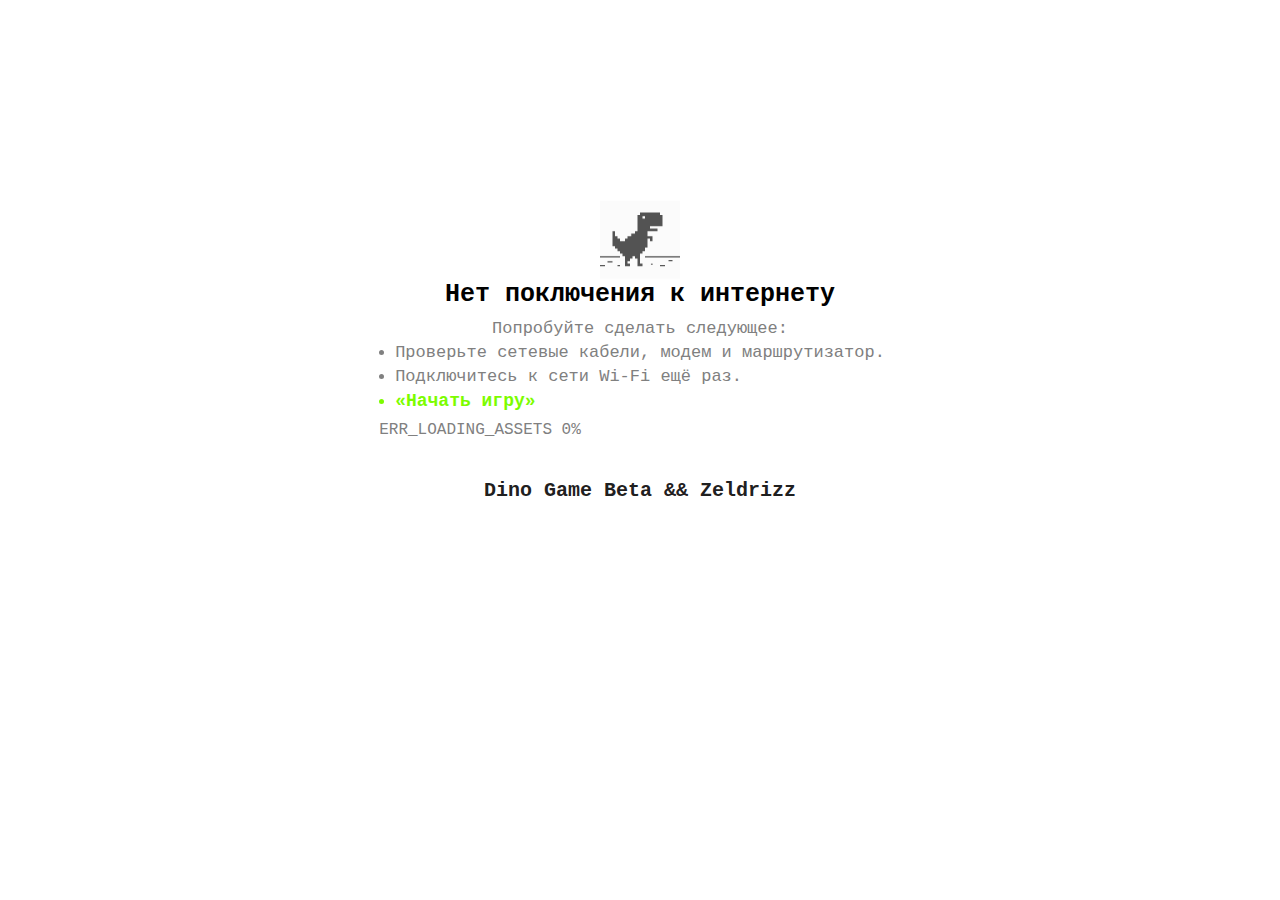
<file: index.html>
<!DOCTYPE html>
<html lang="ru">

<head>
    <meta charset="UTF-8">
    <meta http-equiv="X-UA-Compatible" content="IE=edge">
    <meta name="viewport" content="width=device-width, initial-scale=1.0">
    <link rel="stylesheet" href="style.css">
    <link rel="stylesheet" href="media/media.css">
    <title>Dino Game by Zeldrizz</title>
</head>

<body>

    <section class="menu">
        <div class="menu__content">
            <img src="img/menu-img.png" alt="" class="menu-img">
            <h2 class="menu__title">Нет поключения к интернету</h2>
            <p class="menu__text">Попробуйте сделать следующее:</p>
            <ul class="menu__list">
                <li>
                    <p class="menu__text">Проверьте сетевые кабели, модем и маршрутизатор.</p>
                </li>
                <li>
                    <p class="menu__text">Подключитесь к сети Wi-Fi ещё раз.</p>
                </li>
                <li class="link">
                    <a href="game.html" class="menu__link">«Начать игру»</a>
                </li>
            </ul>
            <p class="text">ERR_LOADING_ASSETS 0%</p>

            <a href="https://www.instagram.com/zeldr1zz/" class="add">Dino Game Beta && Zeldrizz</a>
        </div>
    </section>

    

    <script src="js/script.js"></script>
</body>

</html>
</file>
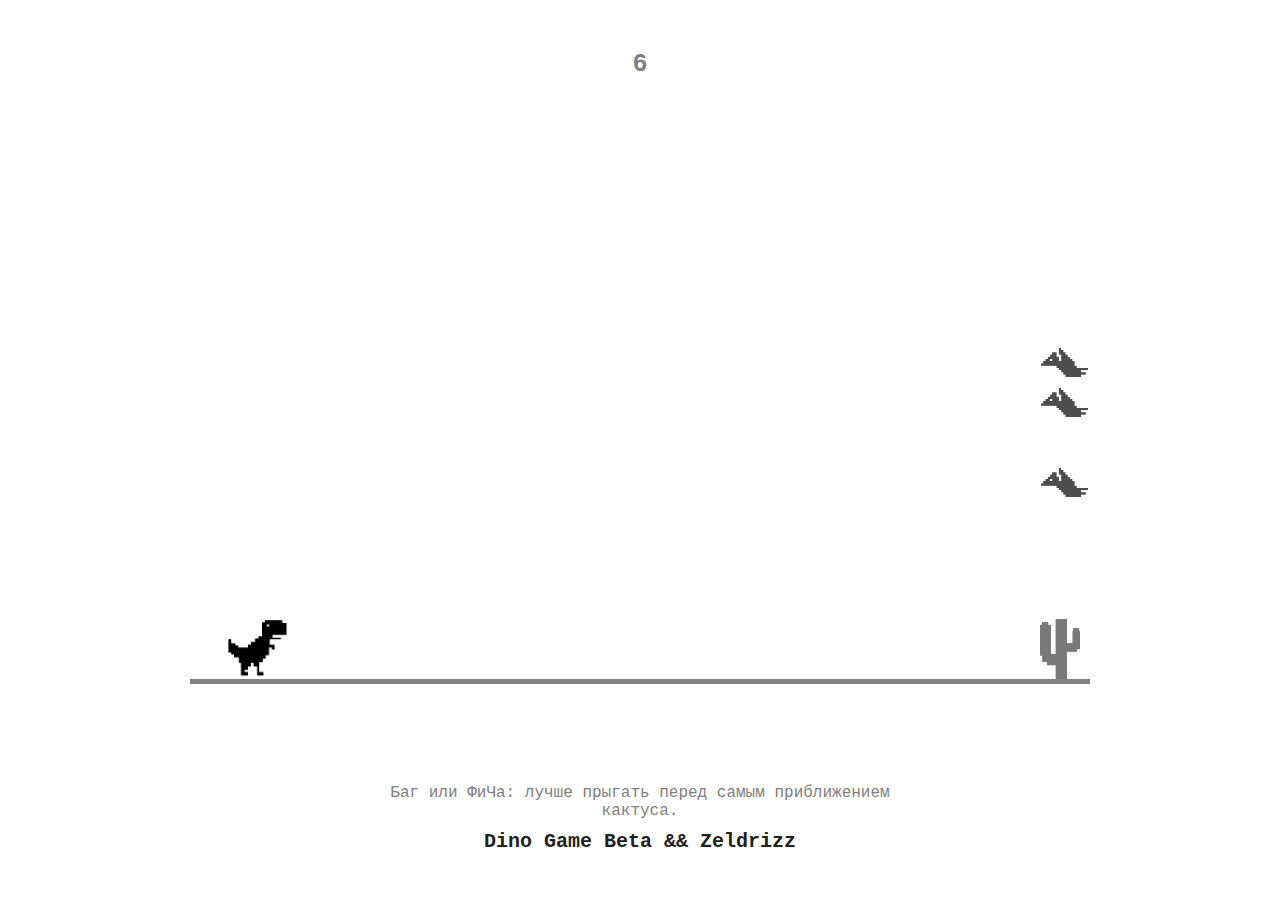
<file: game.html>
<!DOCTYPE html>
<html lang="ru">
<head>
    <meta charset="UTF-8">
    <meta http-equiv="X-UA-Compatible" content="IE=edge">
    <meta name="viewport" content="width=device-width, initial-scale=1.0">
    <link rel="stylesheet" href="style.css">
    <link rel="stylesheet" href="media/media.css">
    <title>Dino Game beta</title>
</head>
<body>

    <section class="dino-game">

        <div class="count">0</div>

        <div class="game">
            <div class="dino"></div>
            <div class="cactus"></div>
            <div class="bird"></div>
            <div class="bird2"></div>
            <div class="bird3"></div>
        </div>

        <div class="result">
            <h2 class="result__tit">GAME OVER!</h2>
            <p class="result__title">Ваш результат:</p>
            <p class="amount">0</p>
            <button class="result__btn">OK</button>
        </div>

        <div class="dop">
            <p class="bugorficha">Баг или ФиЧа: лучше прыгать перед самым приближением кактуса.</p>
            <a href="https://www.instagram.com/zeldr1zz/" class="add">Dino Game Beta && Zeldrizz</a>
        </div>

    </section>



    
    <script src="js/script.js"></script>
</body>
</html>
</file>
<file: style.css>
*{
    margin: 0;
    padding: 0;
    text-decoration: none;
    user-select: none;
}

.menu{
    height: 100vh;
    width: 100%;
    display: flex;
    justify-content: center;
}

.menu__title{
    color: #000;
    font-size: 25px;
    font-family: 'Courier New', Courier, monospace;
    font-weight: 700;
    margin-bottom: 10px;
}

li{
    color: grey;
}

.link{
    color: lawngreen;
}

.menu__text{
    color: grey;
    font-size: 17px;
    font-weight: 500;
    font-family: 'Courier New', Courier, monospace;
    margin-bottom: 5px;
}

.menu__link{
    color: lawngreen;
    font-size: 18px;
    font-family: 'Courier New', Courier, monospace;
    font-weight: 700;
}

.menu__content{
    padding-top: 200px;
    display: flex;
    flex-direction: column;
    align-items: center;
    justify-content: flex-start;
}

.menu-img{
    width: 80px;
    height: 80px;
    object-fit: cover;
}

.text{
    margin-top: 10px;
    color: grey;
    font-weight: 500;
    font-size: 16px;
    font-family: 'Courier New', Courier, monospace;
    transform: translateX(-160px);
    margin-bottom: 30px;
}
    

/* din0-game */
.dino-game{
    display: flex;
    flex-direction: column;
    align-items: center;
    justify-content: center;
}

.count{
    margin-top: 50px;
    font-size: 25px;
    font-weight: 900;
    color: grey;
    font-family: 'Courier New', Courier, monospace;
}

.game{
    width: 900px;
    height: 200px;
    border-bottom: 5px solid grey;
    margin: auto;
    margin-top: 400px;
}

.dino{
    height: 70px;
    width: 70px;
    background: url(img/dino-model.png) 50% 50% / cover;
    position: relative;
    top: 130px;
    left: 30px;
}

.cactus{
    width: 40px;
    height: 60px;
    background: url(img/cactus-model.png) 50% 50% / cover;
    position: relative;
    top: 70px;
    left: 850px;
    animation: cactusMoving 2s infinite linear;
}

@keyframes cactusMoving{
    0%{
        left: 850px;
    }
    100%{
        left: -20px;
    }
}

.bird{
    width: 60px;
    height: 40px;
    background: url(img/bird-model.png) 50% 50% / cover;
    position: relative;
    left: 850px;
    top: -150px;
    animation: birdMoving 3.5s infinite linear;
}

@keyframes birdMoving{
    0%{
        left: 850px;
    }
    100%{
        left: -10px;
    }
}

.bird2{
    width: 60px;
    height: 40px;
    background: url(img/bird-model.png) 50% 50% / cover;
    position: relative;
    left: 850px;
    top: -270px;
    animation: birdMoving 5.5s infinite linear;
}

.bird3{
    width: 60px;
    height: 40px;
    background: url(img/bird-model.png) 50% 50% / cover;
    position: relative;
    left: 850px;
    top: -350px;
    animation: birdMoving 2.5s infinite linear;
}

.jumping{
    animation: jump 0.7s linear;
}

@keyframes jump{
    0%{
        top: 130px;
    }
    10%{
        top: 90px;
    }
    30%{
        top: 50px;
    }
    50%{
        top: 10px;
    }
    80%{
        top: 50px;
    }
    90%{
        top: 90px;
    }
    10%{
        top: 130px;
    }
}

.result{
    display: none;
    flex-direction: column;
    justify-content: center;
    align-items: center;
    width: 300px;
    height: 300px;
    background: grey;
    border-radius: 10px;
    position: relative;
    top: -475px;
}

.result__tit{
    color: #fff;
    font-size: 25px;
    font-family: 'Courier New', Courier, monospace;
    font-weight: 900;
    text-align: center;
    margin-bottom: 30px;
}

.result__title{
    color: #fff;
    font-size: 20px;
    font-family: 'Courier New', Courier, monospace;
    font-weight: 900;
    text-align: center;
    margin-bottom: 20px;
}

.amount{
    color: #fff;
    font-size: 18px;
    font-family: 'Courier New', Courier, monospace;
    font-weight: 900;
    text-align: center;
    margin-bottom: 20px;
}

.result__btn{
    color: #fff;
    font-size: 20px;
    font-weight: 900;
    font-family: 'Courier New', Courier, monospace;
    text-align: center;
    padding: 10px 10px;
    border-style: none;
    border:none;
    border-radius: 10px;
    background: #1f2020;
}

.dop{
    display: flex;
    flex-direction: column;
    justify-content: center;
    align-items: center;
    width: 500px;
    padding-top: 100px;
}

.bugorficha{
    color: grey;
    font-size: 16px;
    font-weight: 500;
    text-align: center;
    font-family: 'Courier New', Courier, monospace;
}

.add{
    color: #1f2020;
    font-size: 20px;
    font-weight: 900;
    font-family: 'Courier New', Courier, monospace;
    text-align: center;
    margin-top: 10px;
}
</file>
<file: media/media.css>
@media(max-width:960px){
    .game {
        width: 600px;
    }
    .bird, .bird2, .bird3 {
        left: 540px;
    }
    @keyframes birdMoving {
        0%{
            left: 540px;
        }
        100%{
            left: -10px;
        }
    }
    .cactus{
        left: 570px;
    }
    @keyframes cactusMoving{
        0%{
            left: 570px;
        }
        100%{
            left: -20px;
        }
    }
}
@media(max-width: 700px){
    .game{
        margin-top: 300px;
    }
}
@media(max-width:565px){
    .menu__title {
        font-size: 20px;
    }
    .menu__text {
        font-size: 15px;
    }
    .text{
        font-size: 15px;
        transform: translateX(-80px);
    }
    .menu__content{
        width: 313px;
    }
}
@media(max-width:360px){
    .menu__content {
        width: 320px;
        text-align: center;
    }
    li{
        list-style: none;
    }
}
@media(max-width:320px){
    .text {
        font-size: 15px;
        transform: translateX(-60px);
    }
}
</file>
